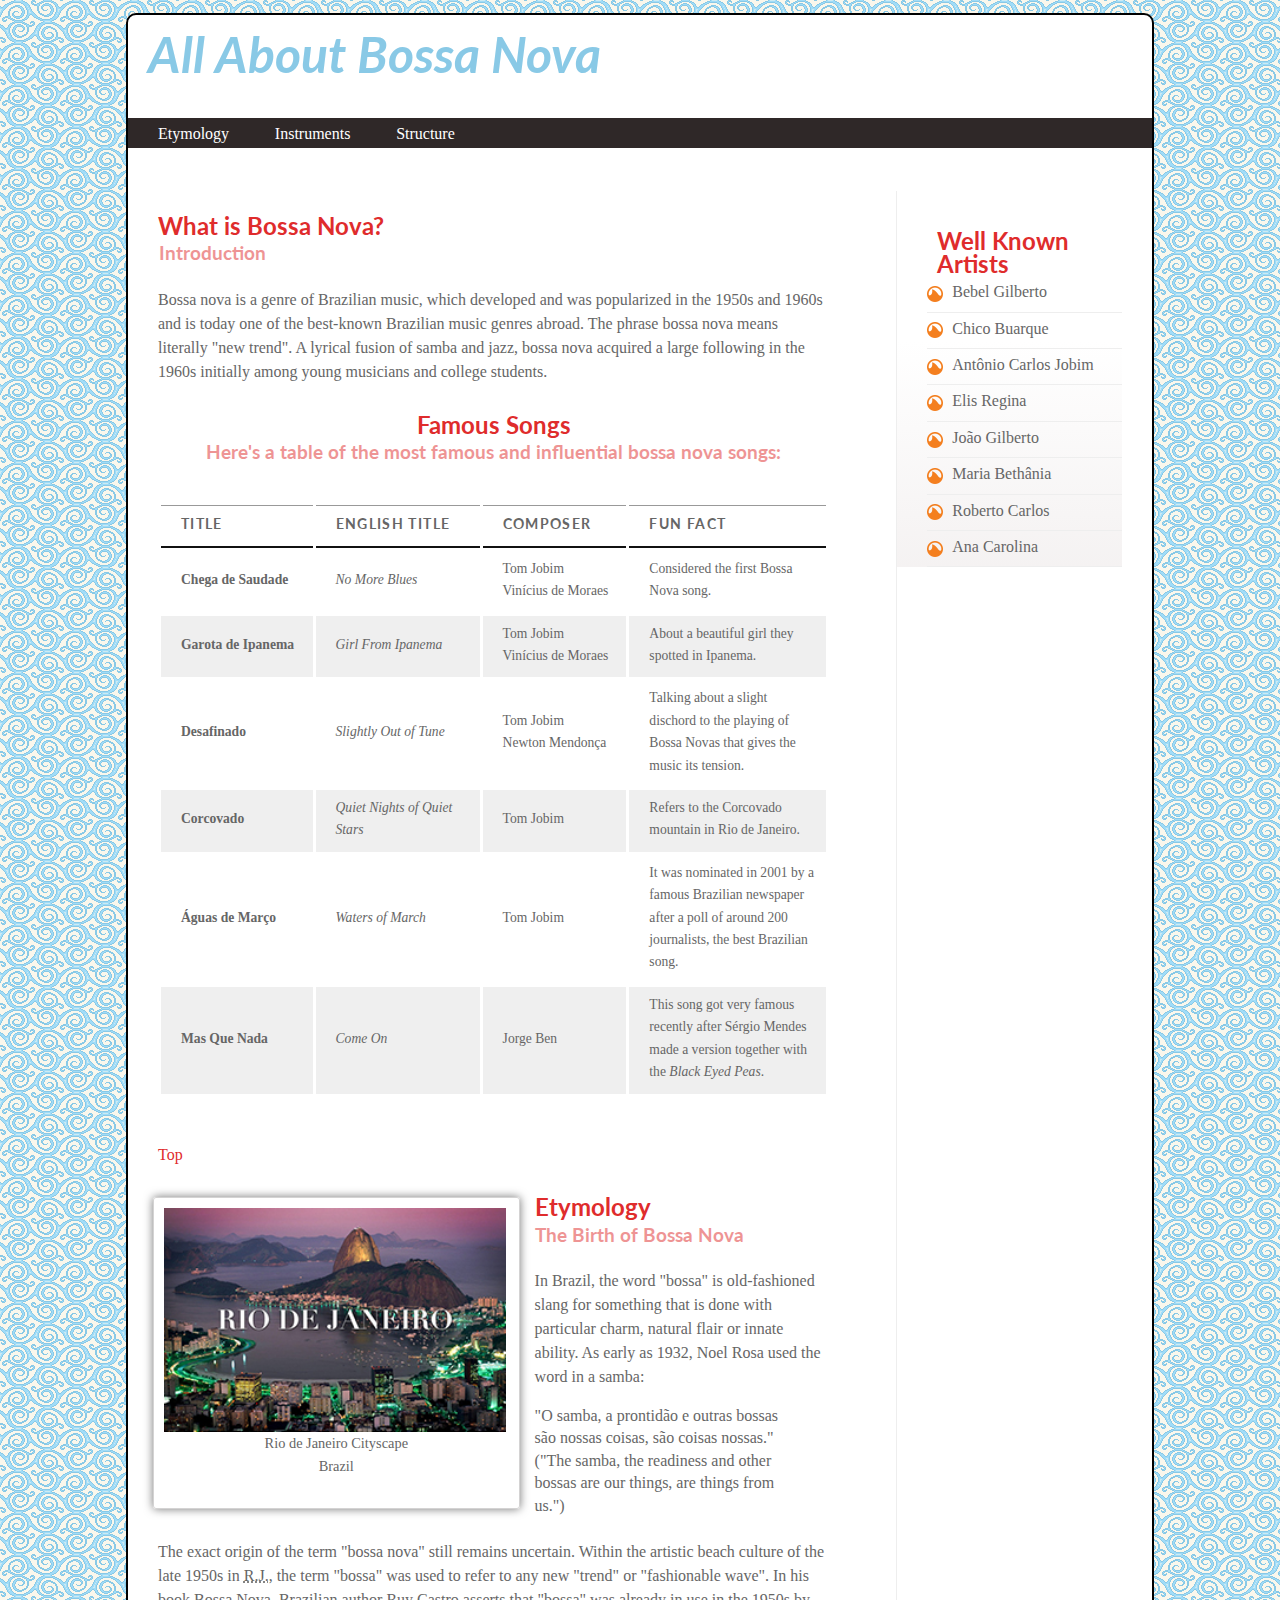
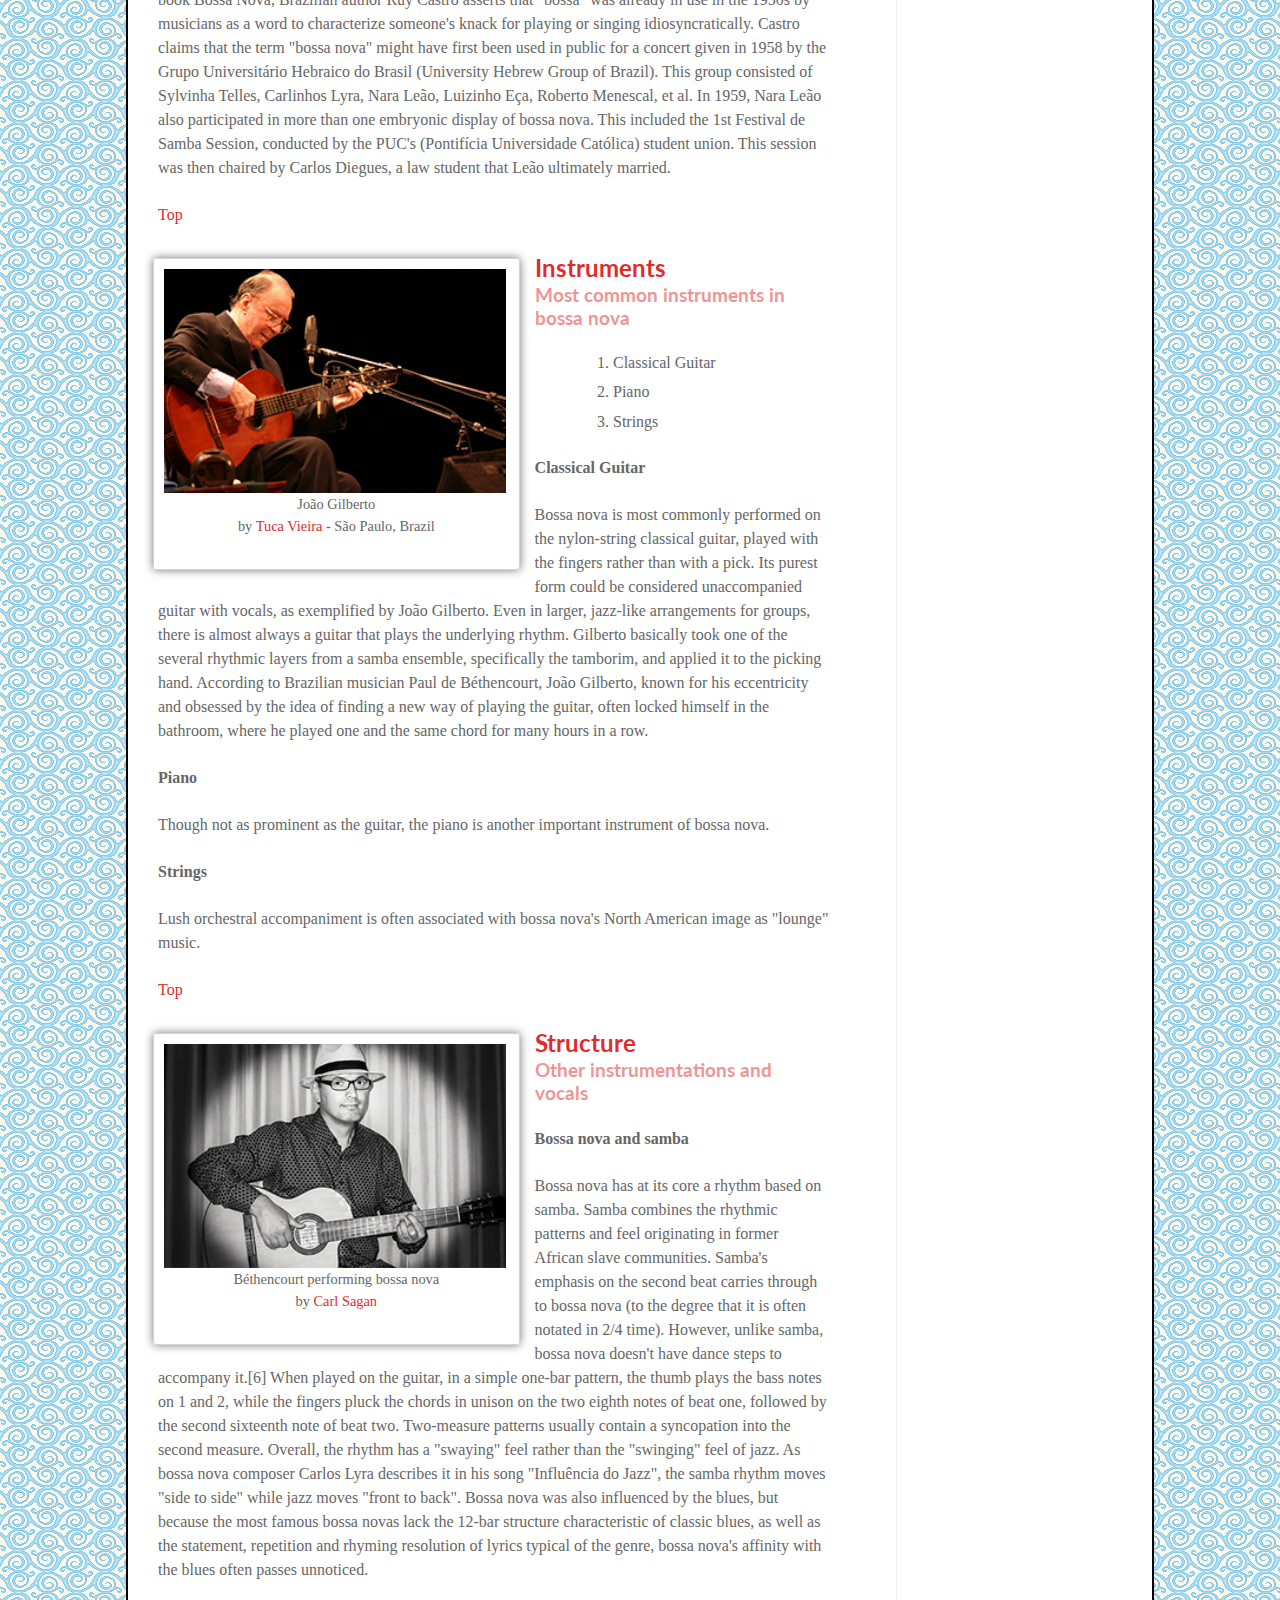
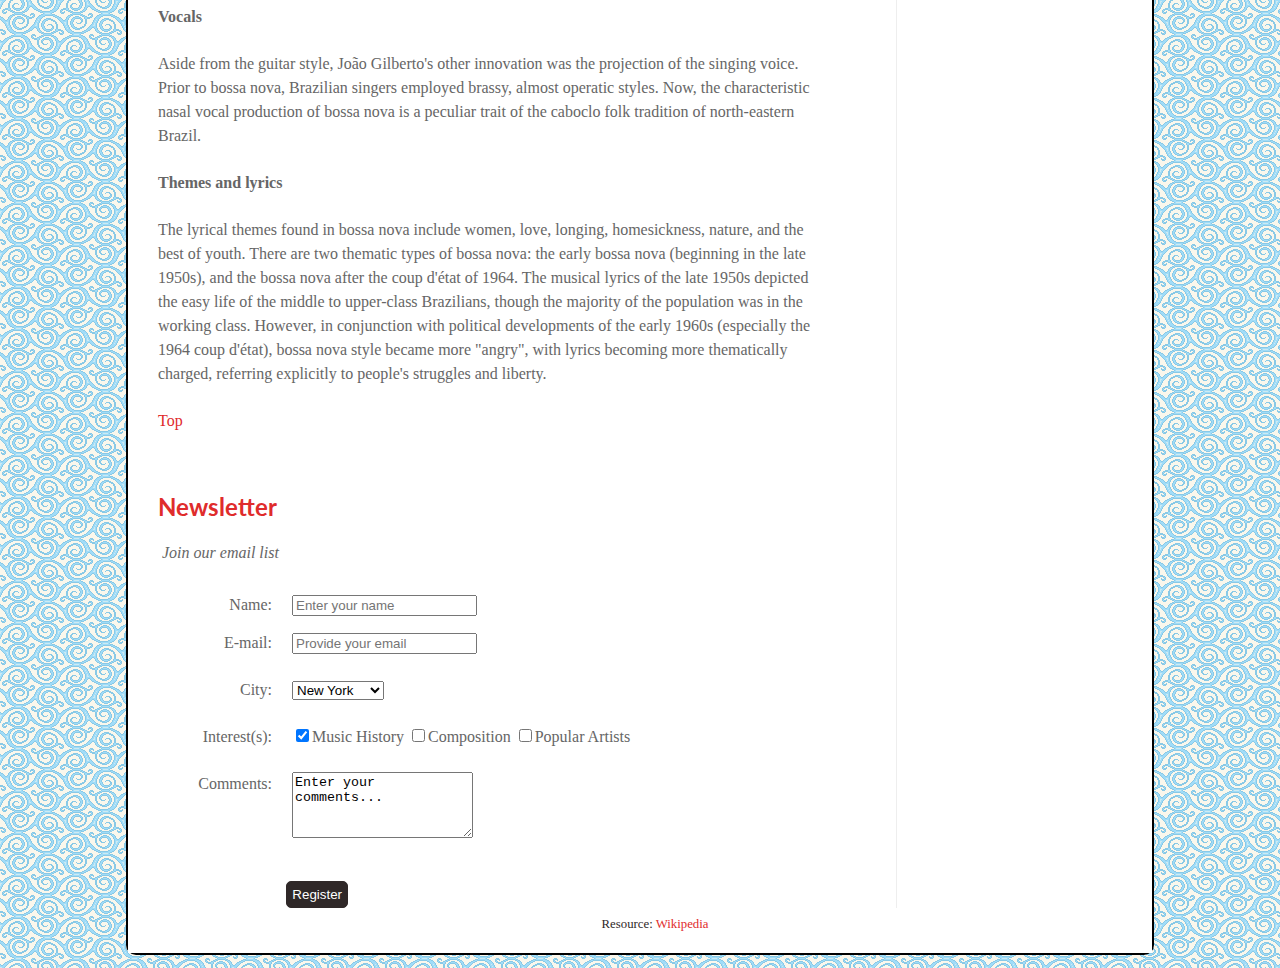
<file: project4/index.html>
<!DOCTYPE html>
<html>
    <head>
        <meta charset="UTF-8">
        <link href='http://fonts.googleapis.com/css?family=Lato' rel='stylesheet' type='text/css'>

        <title>Bossa Nova</title>
<link href="css/main.css" type="text/css" rel="stylesheet" />

    </head>

    <body>
        <div class="wrapper">
            <header>
                <h1 id="top">All About Bossa Nova</h1>
                <nav>
                    <ul>
                        <li> <a href="#etymology">Etymology</a></li>
                        <li> <a href="#instruments">Instruments</a></li>
                        <li> <a href="#structure">Structure</a></li>
                    </ul>
                </nav>
            </header>
            <section class="history">
                <article>
                    <h2>What is Bossa Nova?</h2>
                    <h3>Introduction</h3>
        	        <p>Bossa nova is a genre of Brazilian music, which developed and was popularized in the 1950s and 1960s and is today one of the best-known Brazilian music genres abroad. The phrase bossa nova means literally "new trend". A lyrical fusion of samba and jazz, bossa nova acquired a large following in the 1960s initially among young musicians and college students.</p>                    
                </article>
                <!-- Add a table -->
                <article>
                    <h2 class="famous-songs">Famous Songs</h2>
                    <h3 class="famous-songs">Here's a table of the most famous and influential bossa nova songs:</h3>
                    <p>
                        <table>
        			        <tr class="head">
				                <th scope="col">Title</th>
				                <th scope="col">English Title</th>
				                <th scope="col">Composer</th>
				                <th scope="col">Fun Fact</th>
			                </tr>
			                <tr>
				                <td scope="row" class="song">Chega de Saudade</td>
				                <td class="english-title">No More Blues</td>
				                <td class="composer">Tom Jobim<br />Vinícius de Moraes</td>
				                <td class="fact">Considered the first Bossa Nova song.</td>				        
			                </tr>
			                <tr class="even">
				                <td scope="row" class="song">Garota de Ipanema</td>
				                <td class="english-title">Girl From Ipanema</td>
				                <td class="composer">Tom Jobim<br />Vinícius de Moraes</td>
				                <td class="fact">About a beautiful girl they spotted in Ipanema.</td>	
			                </tr>
			                <tr>
				                <td scope="row" class="song">Desafinado</td>
				                <td class="english-title">Slightly Out of Tune</td>
				                <td class="composer">Tom Jobim<br />Newton Mendonça</td>
				                <td class="fact">Talking about a slight dischord to the playing of Bossa Novas that gives the music its tension.</td>
			                </tr>
			                <tr scope="row" class="even">
				                <td class="song">Corcovado</td>
				                <td class="english-title">Quiet Nights of Quiet Stars</td>
				                <td class="composer">Tom Jobim</td>
				                <td class="fact">Refers to the Corcovado mountain in Rio de Janeiro.</td>
			                </tr>
			                <tr>
				                <td scope="row" class="song">Águas de Março</td>
				                <td class="english-title">Waters of March</td>
				                <td class="composer">Tom Jobim</td>
				                <td class="fact">It was nominated in 2001 by a famous Brazilian newspaper after a poll of around 200 journalists, the best Brazilian song.</td>
			                </tr>
			                <tr scope="row" class="even">
				                <td class="song">Mas Que Nada</td>
				                <td class="english-title">Come On</td>
				                <td class="composer">Jorge Ben</td>
				                <td class="fact">This song got very famous recently after Sérgio Mendes made a version together with the <em>Black Eyed Peas</em>.</td>
			                </tr>			        
		                </table>
		            </p>
		            <p><a href="#top">Top</a></p>
                </article>
                <article>
                    <figure> 
		                <a href="images/Rio-De-Janeiro.jpg">
		                <img src="images/rj.jpg" alt="Photograph of Rio de Janeiro City"/></a> 
                        <figcaption>Rio de Janeiro Cityscape
                        <br>Brazil</figcaption>
	                </figure>
                    <h2 id="etymology">Etymology</h2>
                    <h3>The Birth of Bossa Nova</h3>
        	        <p>In Brazil, the word "bossa" is old-fashioned slang for something that is done with particular charm, natural flair or innate ability. As early as 1932, Noel Rosa used the word in a samba:</p>

                    <blockquote>"O samba, a prontidão e outras bossas são nossas coisas, são coisas nossas." ("The samba, the readiness and other bossas are our things, are things from us.")</blockquote>

                    <p>The exact origin of the term "bossa nova" still remains uncertain. Within the artistic beach culture of the late 1950s in <abbr title="Rio de Janeiro">R.J.</abbr>, the term "bossa" was used to refer to any new "trend" or "fashionable wave". In his book Bossa Nova, Brazilian author Ruy Castro asserts that "bossa" was already in use in the 1950s by musicians as a word to characterize someone's knack for playing or singing idiosyncratically. Castro claims that the term "bossa nova" might have first been used in public for a concert given in 1958 by the Grupo Universitário Hebraico do Brasil (University Hebrew Group of Brazil). This group consisted of Sylvinha Telles, Carlinhos Lyra, Nara Leão, Luizinho Eça, Roberto Menescal, et al. In 1959, Nara Leão also participated in more than one embryonic display of bossa nova. This included the 1st Festival de Samba Session, conducted by the PUC's (Pontifícia Universidade Católica) student union. This session was then chaired by Carlos Diegues, a law student that Leão ultimately married.</p>
                    <p><a href="#top">Top</a></p>
	            </article>
	    
	            <article>
	                <figure> 
		                <a href="images/Brazilian-Bossa-Nova-Musician-1.jpg">
		                <img src="images/bm1.jpg" alt="Photograph of João Gilberto, Brazilian singer"/></a> 
                        <figcaption>João Gilberto 
                        <br>by <a href="http://en.wikipedia.org/wiki/Bossa_nova#mediaviewer/File:João_Gilberto.jpg" target="_blank">Tuca Vieira</a> - São Paulo, Brazil</figcaption>
	                </figure>
                    <h2 id="instruments">Instruments</h2>
                    <h3>Most common instruments in bossa nova</h3>
                        <ol>
        			        <li>Classical Guitar</li>
		                    <li>Piano</li>
        			        <li>Strings</li>
		                </ol>    	
    	            <p><strong>Classical Guitar</strong></p>
                    <p>Bossa nova is most commonly performed on the nylon-string classical guitar, played with the fingers rather than with a pick. Its purest form could be considered unaccompanied guitar with vocals, as exemplified by João Gilberto. Even in larger, jazz-like arrangements for groups, there is almost always a guitar that plays the underlying rhythm. Gilberto basically took one of the several rhythmic layers from a samba ensemble, specifically the tamborim, and applied it to the picking hand. According to Brazilian musician Paul de Béthencourt, João Gilberto, known for his eccentricity and obsessed by the idea of finding a new way of playing the guitar, often locked himself in the bathroom, where he played one and the same chord for many hours in a row.</p>

        	        <p><strong>Piano</strong></p>
                    <p>Though not as prominent as the guitar, the piano is another important instrument of bossa nova.</p>

    	            <p><strong>Strings</strong></p>
                    <p>Lush orchestral accompaniment is often associated with bossa nova's North American image as "lounge" music.</p>
                    <p><a href="#top">Top</a></p>
    	        </article>
    	
    	        <article>
	                <figure> 
		                <a href="images/Brazilian-Bossa-Nova-Musician-2.jpg">
		                <img src="images/bm2.jpg" alt="Brazilian Bossa Nova Musician"/></a> 
        	            <figcaption>Béthencourt performing bossa nova 
        	            <br>by <a href="http://en.wikipedia.org/wiki/Paulo_Bitencourt#mediaviewer/File:Brazilian_Bossa_Nova_Musician.jpg" target="_blank">Carl Sagan</a> </figcaption>
        	        </figure>
                    <h2 id="structure">Structure</h2>
                    <h3>Other instrumentations and vocals</h3>

   		            <p><strong>Bossa nova and samba</strong></p>
                    <p>Bossa nova has at its core a rhythm based on samba. Samba combines the rhythmic patterns and feel originating in former African slave communities. Samba's emphasis on the second beat carries through to bossa nova (to the degree that it is often notated in 2/4 time). However, unlike samba, bossa nova doesn't have dance steps to accompany it.[6] When played on the guitar, in a simple one-bar pattern, the thumb plays the bass notes on 1 and 2, while the fingers pluck the chords in unison on the two eighth notes of beat one, followed by the second sixteenth note of beat two. Two-measure patterns usually contain a syncopation into the second measure. Overall, the rhythm has a "swaying" feel rather than the "swinging" feel of jazz. As bossa nova composer Carlos Lyra describes it in his song "Influência do Jazz", the samba rhythm moves "side to side" while jazz moves "front to back". Bossa nova was also influenced by the blues, but because the most famous bossa novas lack the 12-bar structure characteristic of classic blues, as well as the statement, repetition and rhyming resolution of lyrics typical of the genre, bossa nova's affinity with the blues often passes unnoticed.</p>

    	            <p><strong>Vocals</strong></p>
                    <p>Aside from the guitar style, João Gilberto's other innovation was the projection of the singing voice. Prior to bossa nova, Brazilian singers employed brassy, almost operatic styles. Now, the characteristic nasal vocal production of bossa nova is a peculiar trait of the caboclo folk tradition of north-eastern Brazil.</p>

    	            <p><strong>Themes and lyrics</strong></p>
                    <p>The lyrical themes found in bossa nova include women, love, longing, homesickness, nature, and the best of youth. There are two thematic types of bossa nova: the early bossa nova (beginning in the late 1950s), and the bossa nova after the coup d'état of 1964. The musical lyrics of the late 1950s depicted the easy life of the middle to upper-class Brazilians, though the majority of the population was in the working class. However, in conjunction with political developments of the early 1960s (especially the 1964 coup d'état), bossa nova style became more "angry", with lyrics becoming more thematically charged, referring explicitly to people's struggles and liberty.</p>
                    <p><a href="#top">Top</a></p>
    	        </article>

    	        <article id="newsletter">
				    <h2>Newsletter</h2>
			        <form action="http://www.example.com/form.php" method="get">
			            <fieldset>
			                <legend>Join our email list</legend>
			                <p>			            
			                    <label class="title" for="name">Name:</label>
			                    <input type="text" name="username" id="name" required="required" placeholder="Enter your name"><br />
			                    <label class="title" for="email">E-mail:</label>
        					    <input type="text" name="email" id="email" required="required" placeholder="Provide your email">
			                </p>
			                <p>
			                    <label for="city" class="title">City:</label>
			                        <select name="city" id="city">
			                            <option value="ny">New York</option>
			                            <option value="dc">Washington</option>
			                            <option value="fl">Orlando</option>
			                            <option value="wa">Seattle</option>
			                            <option value="il">Chicago</option>
			                            <option value="ca">San Diego</option>
			                        </select>
			                </p>
			                <p>
			                    <label class="title">Interest(s):</label>
			                    <label><input id="history" type="checkbox" name="interests"
value="history" checked="checked" />Music History</label>
                                <label><input id="composition" type="checkbox" name="interests"
value="composition" />Composition</label>
                                <label><input id="artists" type="checkbox" name="interests"
value="artists" />Popular Artists</label>
			                </p>
			                <p>
			                    <label class="title">Comments:</label>
			                    <textarea name="comments" cols="20" rows="4">Enter your comments...
			                    </textarea>
	                        </p>
			            </fieldset> 
			        
			            <div id="submit">
			                <input type="submit" value="Register" />
			            </div>
			        
			        </form>
			    </article>
            </section>
            <aside id="known-artists">
                <h2>Well Known Artists</h2> 
                <a href="">Bebel Gilberto</a>
                <a href="">Chico Buarque</a> 
                <a href="">Antônio Carlos Jobim</a>
                <a href="">Elis Regina</a>
                <a href="">João Gilberto</a>
                <a href="">Maria Bethânia</a>
                <a href="">Roberto Carlos</a>
                <a href="">Ana Carolina</a>
            </aside>
    	    <footer>
    	        <p>Resource: <a href="http://en.wikipedia.org/wiki/Bossa_nova"> Wikipedia </a></p>
    	    </footer>    	
    	</div><!-- /page -->
    </body>
</html>
</file>
<file: project4/css/main.css>
/* 
Vanesa Dávila-Luciano
Project 4
*/


/* Stylings for the body and wrapper */

header, section, footer, aside, nav, article, figure, figcaption {
    display: block;
}

body {
	color: #666;
/* Repeationg Background Image */
	background: url("../images/background-image.gif") repeat top;
	font-family: Georgia, Times, serif;
/* Convert font sizes to "em" values */
	line-height: 1.4em;
	margin: 0px;
}

.wrapper {
/* Convert to liquid layout - change width and margin values to percentages */
	width: 80%;
	margin: 1% auto;
	border: 2px solid #000;
	background-color: #fff;
    border-radius: 10px;
}


/* Main header and subheaders Styles*/


header {
    height: 155px;
}

h1 {
    font-size: 3.125em;
    font-weight: normal;
    font-style: italic;
    color: #89c9e6;
    width: 90%;
	height: 70px;
    margin: 2.1% 0 0.5% 0;
	padding: 7px 0px 0px 20px;
}

h1, h2, h3  {
    font-family: 'Lato', serif;
    font-weight: bold;
}

h2 {
    color: #df2c2c;
    margin: 1% 0 0.5% 0;
	padding: 7px 0px 0px 20px;
}

h3 {
    margin: 0.7% 0 0 3%;
	color: #df2c2c;
    opacity: 0.5;
}


/* Navigation styles */

nav, footer {
    clear: both;
	color: #fff;
	background-color: #2f2828;
	height: 30px;
}

nav ul {
    margin: 0;
    padding: 5px 0px 5px 30px;
}

nav li {
    display: inline;
	margin-right: 4.2%;
}

nav li a:link {
    color: #fff;
}

nav li a:hover {
	color: #d4d3d3;
}

/* Multi-column Layout with Floats */
section.history {
    float: left;
	width: 75%;
	border-right: 1px solid #eee;
    padding-top: 10px;
}

article {
    float: left;
    width: 90%;
    padding: 0px 10px 0px;}


/* Images Styles */

figure {
    float: left;
	width: 50%;
	height: 290px;
    padding: 10px;
	margin: 2.1%;
	border: 1px solid #d4d3d3;
    border-radius: 3px;
    box-shadow: 0 0 10px #777;
}

figure img {
    float: left;
    width: 99%;
}

figcaption {
    font-size: 90%;
	text-align: center;
}

/* Paragraph and list Styles */
p   { 
    line-height: 1.5em;
    padding: 7px 0px 0px 20px;
}

ol  { 
    list-style-type: decimal;    
    padding: 0px 0px 0px 475px;
}

li  { 
    padding: 7px 0px 0px 0px;
}

/* Links */

a:link {
    color: #df2c2c;
	text-decoration: none;
}

a:visited {
    color: #666;
    text-decoration: none;
}

a:hover {
    color: #2f2828;
    text-decoration: none;
}

a:active {
    color: #2f2828;
    text-decoration: none;
    font-weight: bold;
}

/* Aside Styles */

aside {
    width: 20%;
	float: left;
	padding: 30px 0px 0px 20px;
    /* Gradient Background */
}

#known-artists {
    margin-bottom: 50px;
    background: -moz-linear-gradient(top,  rgba(233,233,233,0) 38%, rgba(233,233,233,0) 40%, rgba(239,235,235,0.65) 100%); /* FF3.6+ */
    background: -webkit-gradient(linear, left top, left bottom, color-stop(38%,rgba(233,233,233,0)), color-stop(40%,rgba(233,233,233,0)), color-stop(100%,rgba(239,235,235,0.65))); /* Chrome,Safari4+ */
    background: -webkit-linear-gradient(top,  rgba(233,233,233,0) 38%,rgba(233,233,233,0) 40%,rgba(239,235,235,0.65) 100%); /* Chrome10+,Safari5.1+ */
    background: -o-linear-gradient(top,  rgba(233,233,233,0) 38%,rgba(233,233,233,0) 40%,rgba(239,235,235,0.65) 100%); /* Opera 11.10+ */
    background: -ms-linear-gradient(top,  rgba(233,233,233,0) 38%,rgba(233,233,233,0) 40%,rgba(239,235,235,0.65) 100%); /* IE10+ */
    background: linear-gradient(to bottom,  rgba(233,233,233,0) 38%,rgba(233,233,233,0) 40%,rgba(239,235,235,0.65) 100%); /* W3C */
}

/* Aside Style */

aside a {
	display: block;
	padding: 5px 0 8px 25px;
    margin-left: 5%;
	border-bottom: 1px solid #eee;
    color: #efefef;
/* Non-repeationg Background Image */
    background: url("../images/icon.png") no-repeat left;
}

aside a:hover {
    color: #2f2828;
	background-color: #efefef;
}


/* Footer Styles */
footer {
	font-size: 80%;
    text-align: center;
	padding: 0px 0px 15px 10px;
    background-color: #fff;
    color: #2f2828;
}

/* Form Styles */
form {
    display: block;
}

#newsletter h2 {
    padding-top: 40px;
    padding-bottom: 20px;
}

legend {
    padding: 0 10px;
    text-align: left;
    font-style: italic;
}

fieldset {
    border: #fff;
}

input#name {
    margin-bottom: 15px;
}

input:focus, input:hover {
    color: #fff;
    background-color: #df2c2c;
    opacity: 0.7;
}

.title {
    float: left;
    width: 100px;
    clear: left;
    text-align: right;
    margin-right: 20px;
}

div#submit {
    float: left;
    width: 210px;
    clear: left;
    text-align: right;
}

#submit input {
    border: 1px solid #2f2828;
    background: #2f2828;
    color: #fff;
    padding: 5px;
    margin-top: 10px;
    border-radius: 5px;
}

div#submit input:hover {
    background: #df2c2c;
    cursor: pointer;
}

/* Tabe Styles */

table {
    width: auto;
    padding-left: 20px;
    font-size: 85%;
    border-spacing: 3px;
}

th, td {
    padding: 7px 10px 10px 20px;
}

th {
    text-transform: uppercase;
    font-family: 'Lato', serif;
    font-weight: bold;
    letter-spacing: 0.1em;
	border-bottom: 2px solid #111111;
	border-top: 1px solid #999;
	text-align: left;
}

tr.even {
    background-color: #efefef;
}

.famous-songs {
    text-align: center;
}

tr:hover {
    color: #2f2828;
    background-color: #89c9e6;
}

.song {
    font-weight: bold;
}

.english-title {
    width: 25%;
    font-style: italic;
}

.fact {
    width: 30%;
}
</file>
